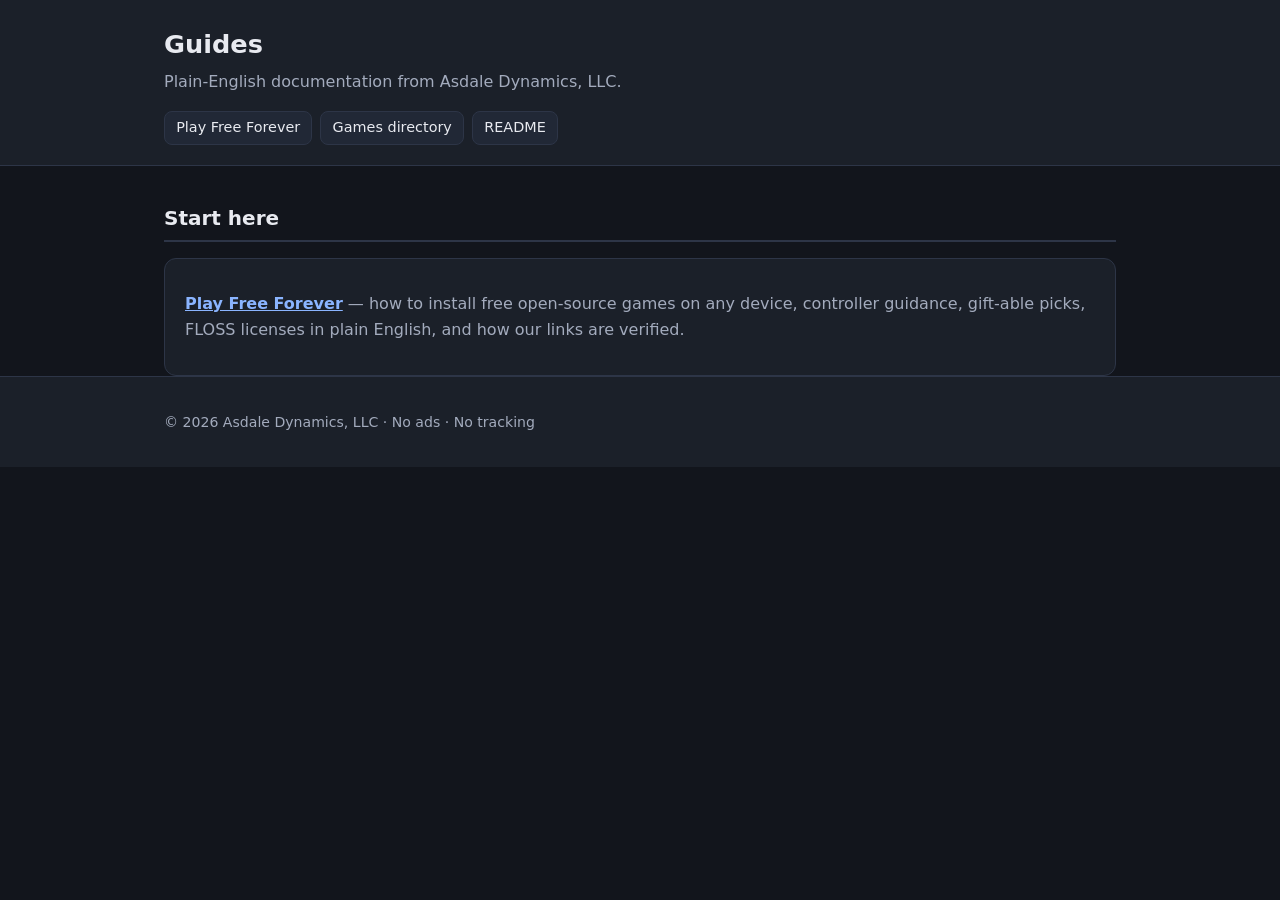
<file: docs/index.html>
<!DOCTYPE html>
<html lang="en">
<head>
<meta charset="utf-8">
<meta name="viewport" content="width=device-width, initial-scale=1">
<title>docs — Free Open-Source Games Directory</title>
<link rel="stylesheet" href="../site/style.css">
</head>
<body>

<header class="site-head">
  <div class="wrap">
    <h1>Guides</h1>
    <p class="tagline">Plain-English documentation from Asdale Dynamics, LLC.</p>
    <nav class="toc">
      <a href="play-free-forever.html">Play Free Forever</a>
      <a href="../site/index.html">Games directory</a>
      <a href="../README.md">README</a>
    </nav>
  </div>
</header>

<main class="wrap">
  <section class="category">
    <h2>Start here</h2>
    <div class="intro">
      <p>
        <strong><a href="play-free-forever.html">Play Free Forever</a></strong> —
        how to install free open-source games on any device, controller
        guidance, gift-able picks, FLOSS licenses in plain English, and how our
        links are verified.
      </p>
    </div>
  </section>
</main>

<footer class="site-foot">
  <div class="wrap"><p>© 2026 Asdale Dynamics, LLC · No ads · No tracking</p></div>
</footer>

</body>
</html>
</file>
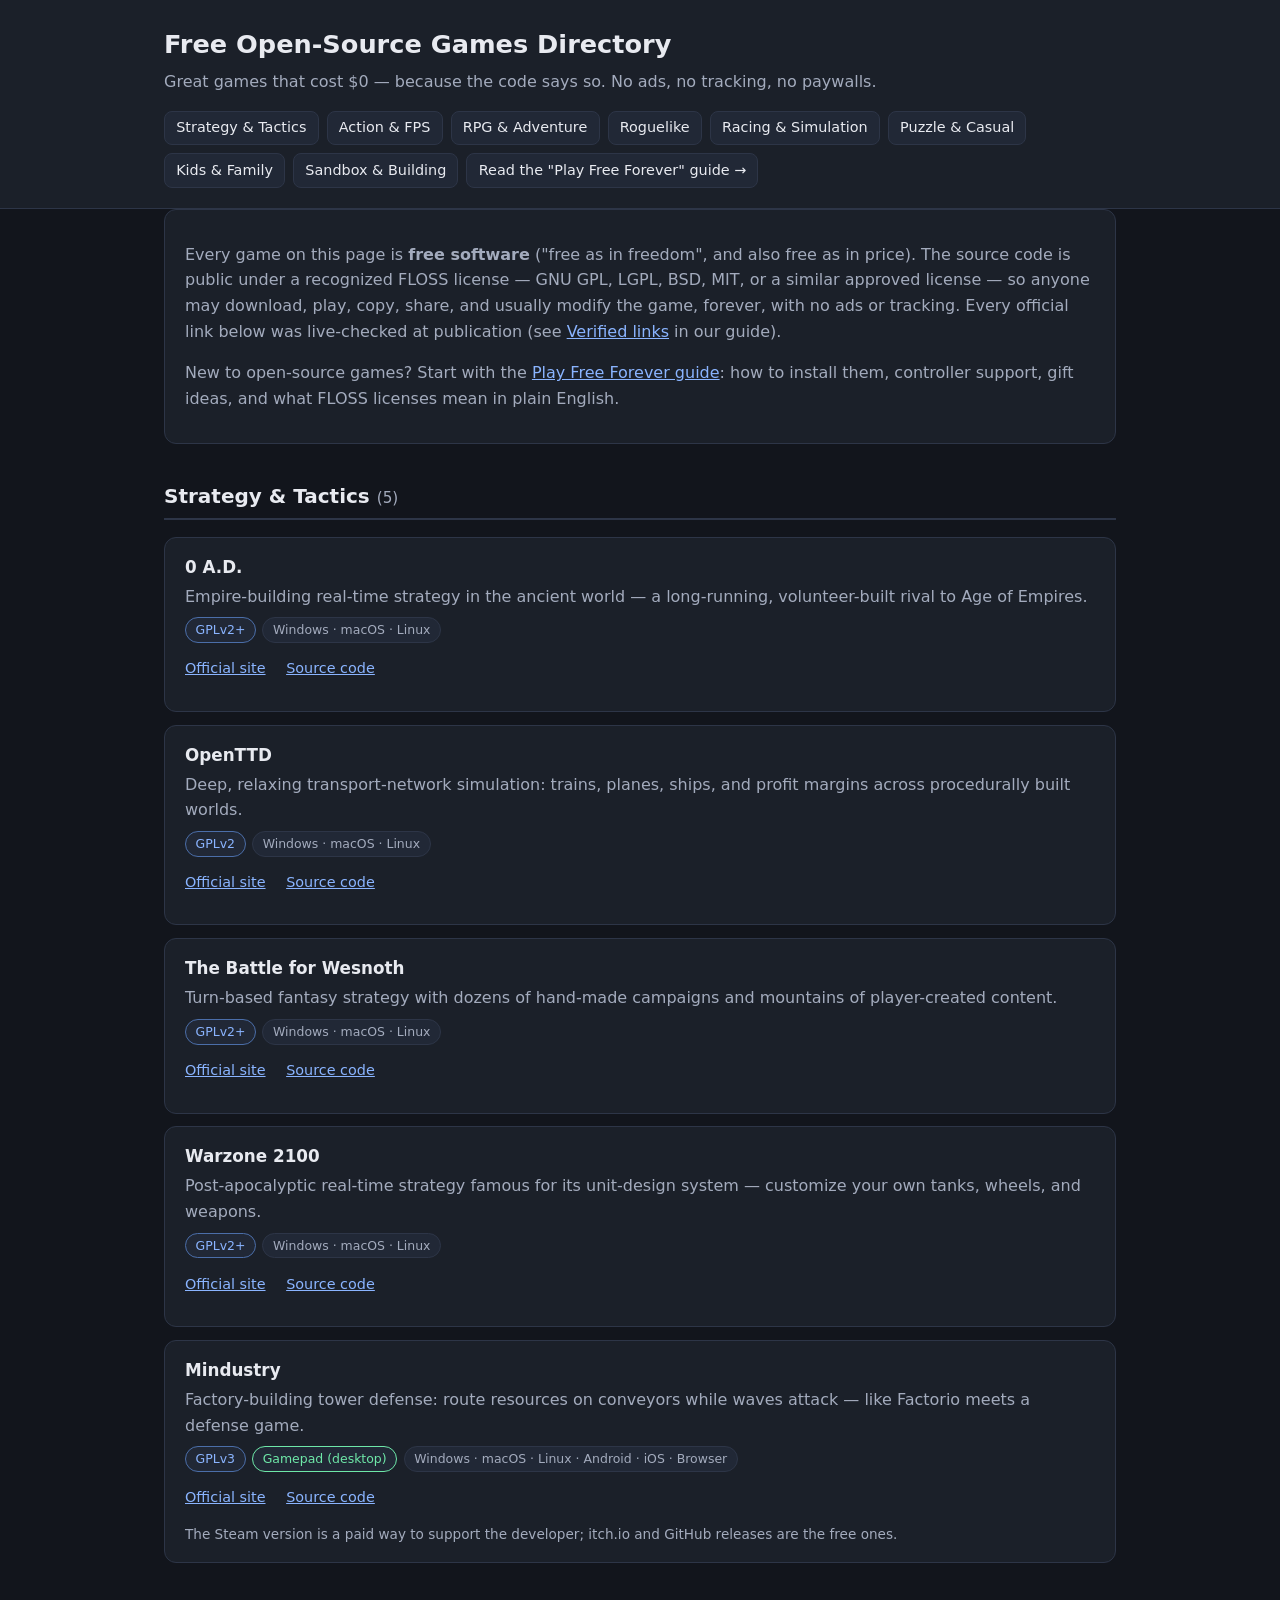
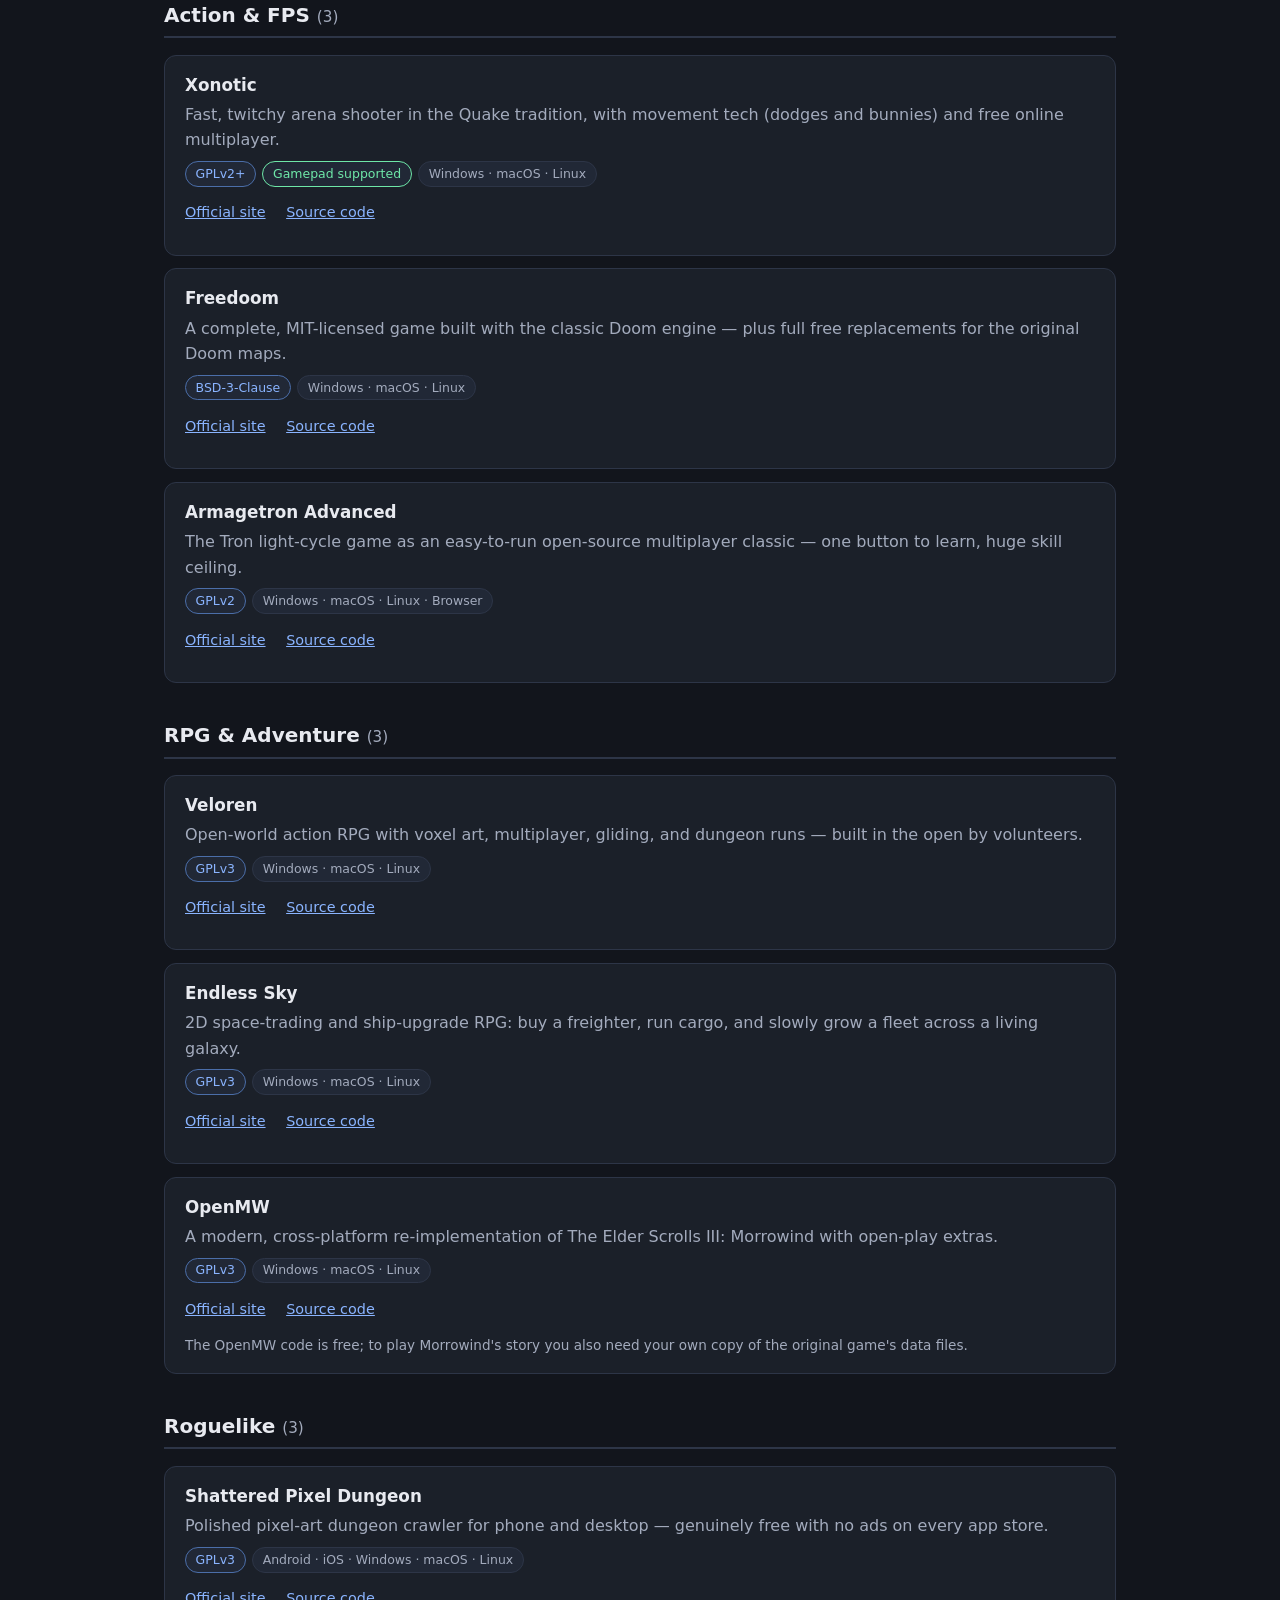
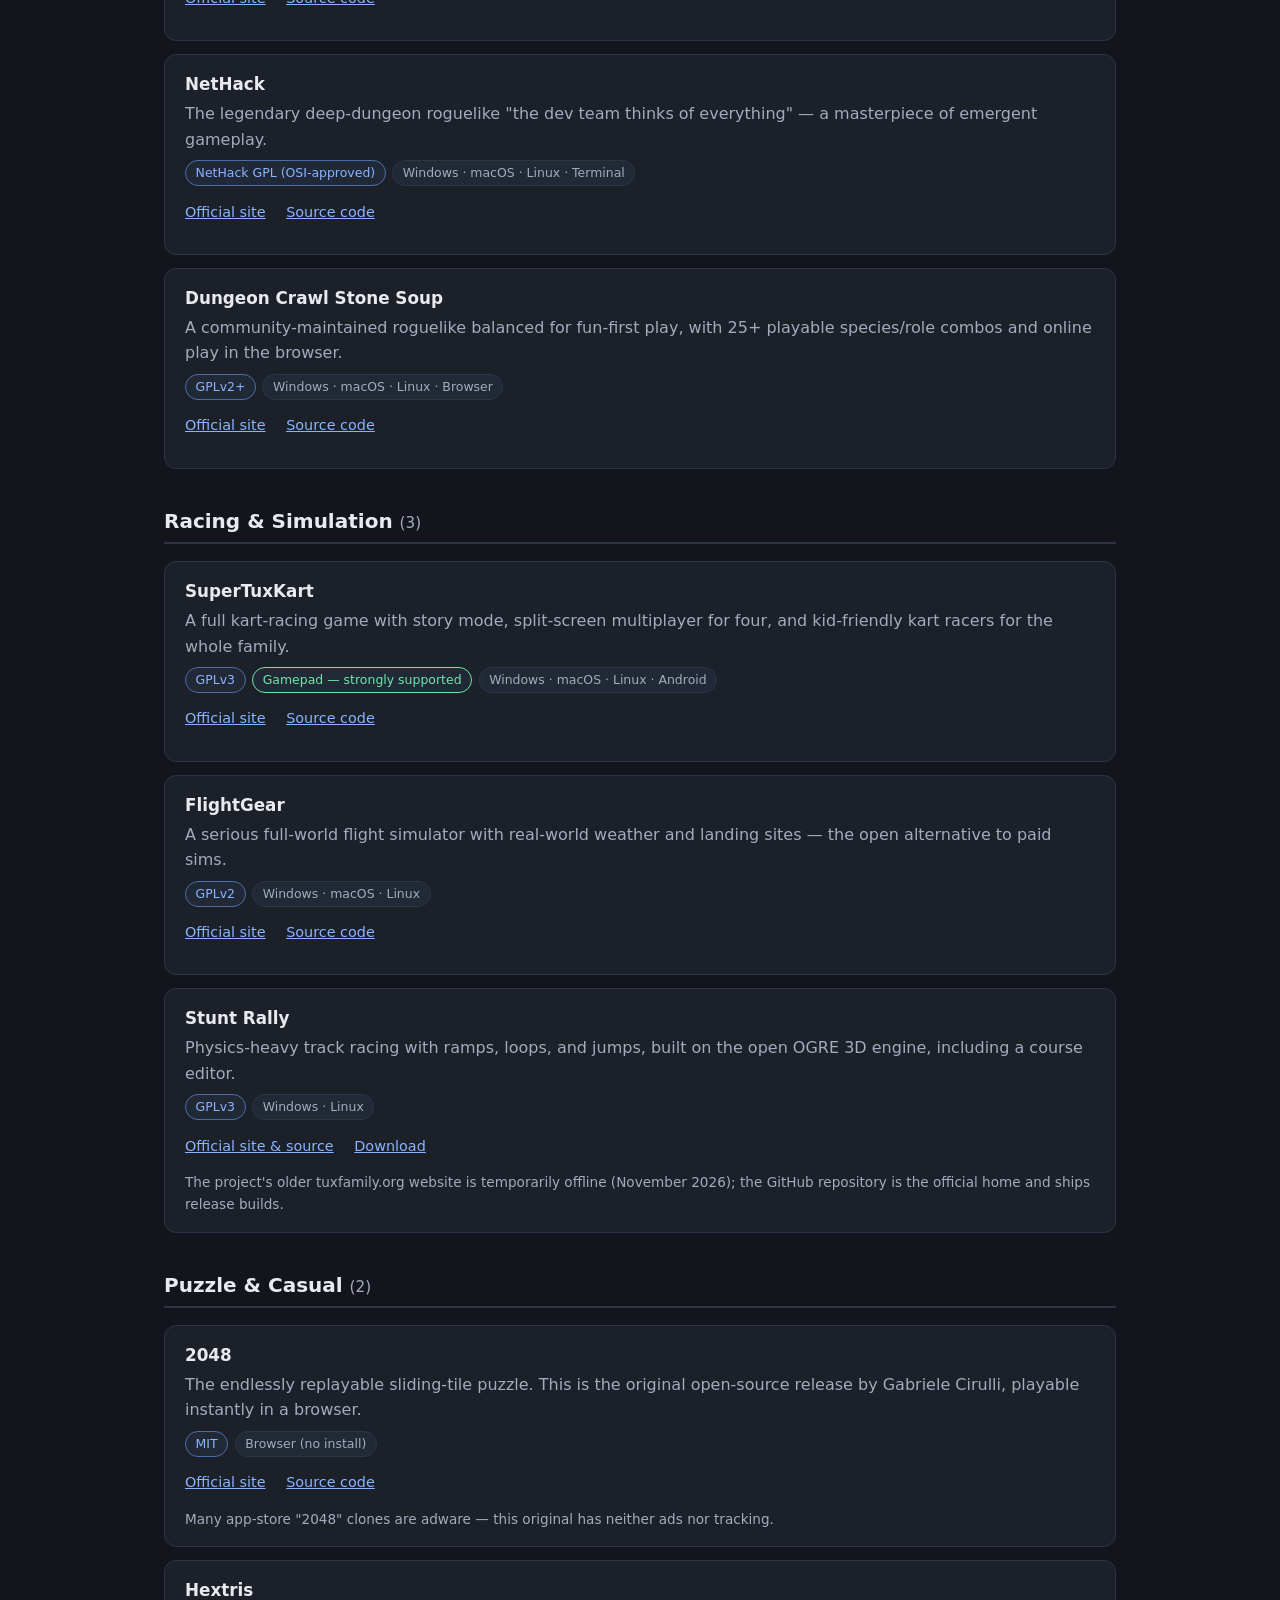
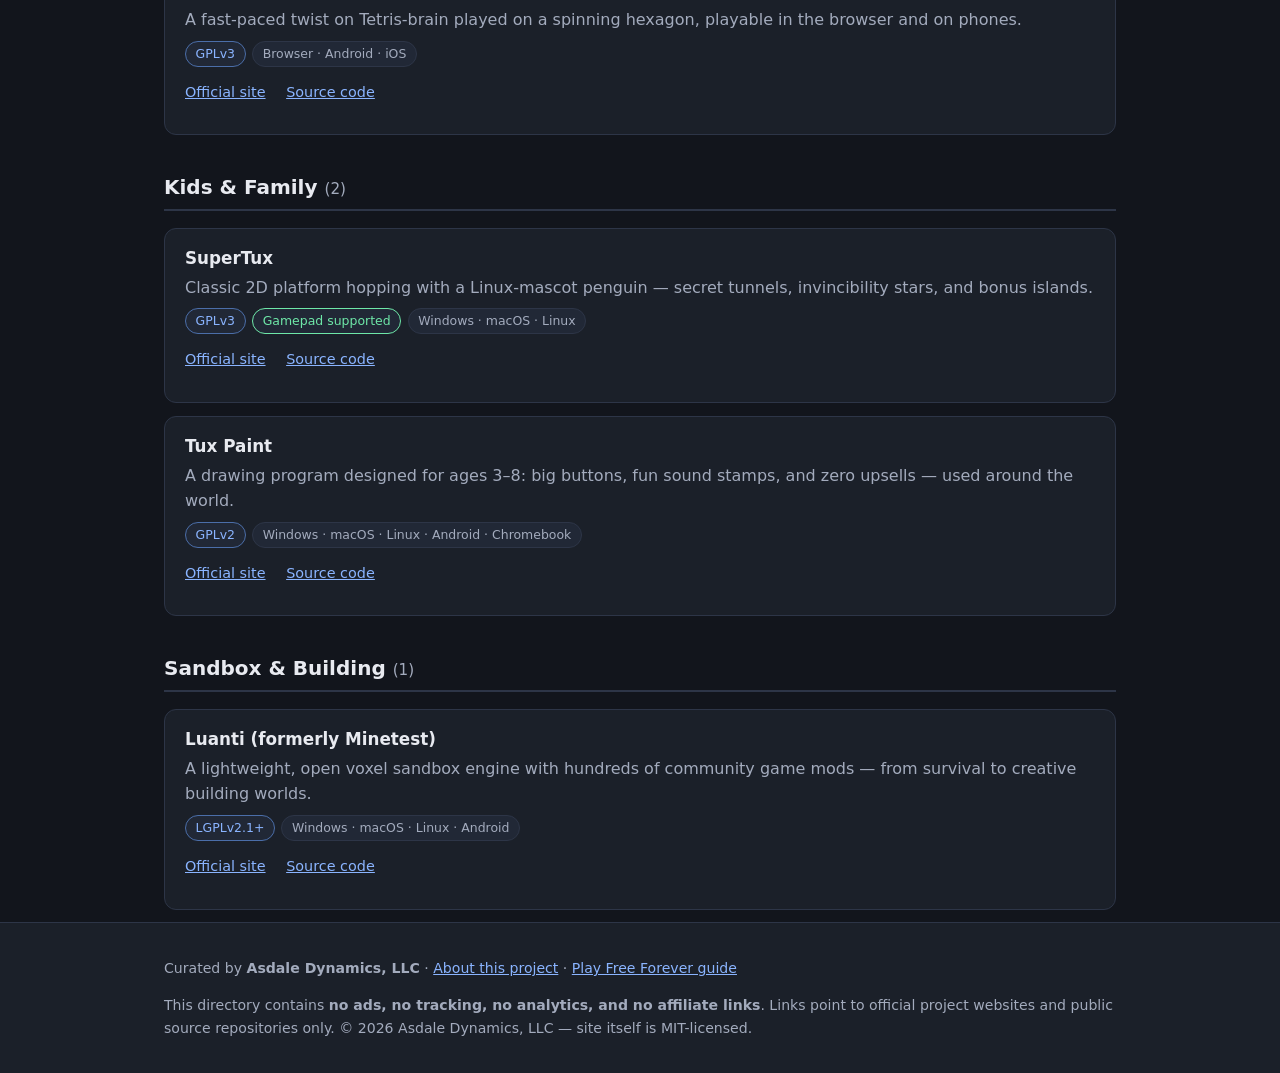
<file: site/index.html>
<!DOCTYPE html>
<html lang="en">
<head>
<meta charset="utf-8">
<meta name="viewport" content="width=device-width, initial-scale=1">
<meta name="description" content="A hand-curated directory of free, open-source (FLOSS) games. No ads, no tracking, no paywalls — just games that are free forever.">
<title>Free Open-Source Games Directory</title>
<link rel="stylesheet" href="style.css">
</head>
<body>

<header class="site-head">
  <div class="wrap">
    <h1>Free Open-Source Games Directory</h1>
    <p class="tagline">Great games that cost $0 — because the code says so. No ads, no tracking, no paywalls.</p>
    <nav class="toc" aria-label="Categories">
      <a href="#strategy">Strategy &amp; Tactics</a>
      <a href="#action">Action &amp; FPS</a>
      <a href="#rpg">RPG &amp; Adventure</a>
      <a href="#roguelike">Roguelike</a>
      <a href="#racing">Racing &amp; Simulation</a>
      <a href="#puzzle">Puzzle &amp; Casual</a>
      <a href="#kids">Kids &amp; Family</a>
      <a href="#sandboxes">Sandbox &amp; Building</a>
      <a href="../docs/play-free-forever.html">Read the "Play Free Forever" guide →</a>
    </nav>
  </div>
</header>

<main class="wrap">

  <div class="intro">
    <p>
      Every game on this page is <strong>free software</strong> ("free as in freedom",
      and also free as in price). The source code is public under a recognized
      FLOSS license — GNU&nbsp;GPL, LGPL, BSD, MIT, or a similar approved license —
      so anyone may download, play, copy, share, and usually modify the game,
      forever, with no ads or tracking. Every official link below was
      live-checked at publication (see
      <a href="../docs/play-free-forever.html#verified">Verified links</a> in
      our guide).
    </p>
    <p>
      New to open-source games? Start with the
      <a href="../docs/play-free-forever.html">Play Free Forever guide</a>:
      how to install them, controller support, gift ideas, and what FLOSS
      licenses mean in plain English.
    </p>
  </div>

  <section class="category" id="strategy">
    <h2>Strategy &amp; Tactics <span class="count">(5)</span></h2>

    <article class="game">
      <h3><a href="https://play0ad.com/">0 A.D.</a></h3>
      <p class="desc">Empire-building real-time strategy in the ancient world — a long-running, volunteer-built rival to Age of Empires.</p>
      <div class="badges">
        <span class="badge license">GPLv2+</span>
        <span class="badge platform">Windows · macOS · Linux</span>
      </div>
      <p class="links"><a href="https://play0ad.com/">Official site</a> <a href="https://gitea.wildfiregames.com/0ad/0ad">Source code</a></p>
    </article>

    <article class="game">
      <h3><a href="https://www.openttd.org/">OpenTTD</a></h3>
      <p class="desc">Deep, relaxing transport-network simulation: trains, planes, ships, and profit margins across procedurally built worlds.</p>
      <div class="badges">
        <span class="badge license">GPLv2</span>
        <span class="badge platform">Windows · macOS · Linux</span>
      </div>
      <p class="links"><a href="https://www.openttd.org/">Official site</a> <a href="https://github.com/OpenTTD/OpenTTD">Source code</a></p>
    </article>

    <article class="game">
      <h3><a href="https://www.wesnoth.org/">The Battle for Wesnoth</a></h3>
      <p class="desc">Turn-based fantasy strategy with dozens of hand-made campaigns and mountains of player-created content.</p>
      <div class="badges">
        <span class="badge license">GPLv2+</span>
        <span class="badge platform">Windows · macOS · Linux</span>
      </div>
      <p class="links"><a href="https://www.wesnoth.org/">Official site</a> <a href="https://github.com/wesnoth/wesnoth">Source code</a></p>
    </article>

    <article class="game">
      <h3><a href="https://wz2100.net/">Warzone 2100</a></h3>
      <p class="desc">Post-apocalyptic real-time strategy famous for its unit-design system — customize your own tanks, wheels, and weapons.</p>
      <div class="badges">
        <span class="badge license">GPLv2+</span>
        <span class="badge platform">Windows · macOS · Linux</span>
      </div>
      <p class="links"><a href="https://wz2100.net/">Official site</a> <a href="https://github.com/Warzone2100/warzone2100">Source code</a></p>
    </article>

    <article class="game">
      <h3><a href="https://mindustrygame.github.io/">Mindustry</a></h3>
      <p class="desc">Factory-building tower defense: route resources on conveyors while waves attack — like Factorio meets a defense game.</p>
      <div class="badges">
        <span class="badge license">GPLv3</span>
        <span class="badge controller">Gamepad (desktop)</span>
        <span class="badge platform">Windows · macOS · Linux · Android · iOS · Browser</span>
      </div>
      <p class="links"><a href="https://mindustrygame.github.io/">Official site</a> <a href="https://github.com/Anuken/Mindustry">Source code</a></p>
      <p class="note">The Steam version is a paid way to support the developer; itch.io and GitHub releases are the free ones.</p>
    </article>
  </section>

  <section class="category" id="action">
    <h2>Action &amp; FPS <span class="count">(3)</span></h2>

    <article class="game">
      <h3><a href="https://xonotic.org/">Xonotic</a></h3>
      <p class="desc">Fast, twitchy arena shooter in the Quake tradition, with movement tech (dodges and bunnies) and free online multiplayer.</p>
      <div class="badges">
        <span class="badge license">GPLv2+</span>
        <span class="badge controller">Gamepad supported</span>
        <span class="badge platform">Windows · macOS · Linux</span>
      </div>
      <p class="links"><a href="https://xonotic.org/">Official site</a> <a href="https://gitlab.com/xonotic/xonotic">Source code</a></p>
    </article>

    <article class="game">
      <h3><a href="https://freedoom.github.io/">Freedoom</a></h3>
      <p class="desc">A complete, MIT-licensed game built with the classic Doom engine — plus full free replacements for the original Doom maps.</p>
      <div class="badges">
        <span class="badge license">BSD-3-Clause</span>
        <span class="badge platform">Windows · macOS · Linux</span>
      </div>
      <p class="links"><a href="https://freedoom.github.io/">Official site</a> <a href="https://github.com/freedoom/freedoom">Source code</a></p>
    </article>

    <article class="game">
      <h3><a href="https://www.armagetronad.org/">Armagetron Advanced</a></h3>
      <p class="desc">The Tron light-cycle game as an easy-to-run open-source multiplayer classic — one button to learn, huge skill ceiling.</p>
      <div class="badges">
        <span class="badge license">GPLv2</span>
        <span class="badge platform">Windows · macOS · Linux · Browser</span>
      </div>
      <p class="links"><a href="https://www.armagetronad.org/">Official site</a> <a href="https://github.com/ArmagetronAd/armagetronad">Source code</a></p>
    </article>
  </section>

  <section class="category" id="rpg">
    <h2>RPG &amp; Adventure <span class="count">(3)</span></h2>

    <article class="game">
      <h3><a href="https://veloren.net/">Veloren</a></h3>
      <p class="desc">Open-world action RPG with voxel art, multiplayer, gliding, and dungeon runs — built in the open by volunteers.</p>
      <div class="badges">
        <span class="badge license">GPLv3</span>
        <span class="badge platform">Windows · macOS · Linux</span>
      </div>
      <p class="links"><a href="https://veloren.net/">Official site</a> <a href="https://gitlab.com/veloren/veloren">Source code</a></p>
    </article>

    <article class="game">
      <h3><a href="https://endless-sky.github.io/">Endless Sky</a></h3>
      <p class="desc">2D space-trading and ship-upgrade RPG: buy a freighter, run cargo, and slowly grow a fleet across a living galaxy.</p>
      <div class="badges">
        <span class="badge license">GPLv3</span>
        <span class="badge platform">Windows · macOS · Linux</span>
      </div>
      <p class="links"><a href="https://endless-sky.github.io/">Official site</a> <a href="https://github.com/endless-sky/endless-sky">Source code</a></p>
    </article>

    <article class="game">
      <h3><a href="https://openmw.org/en/">OpenMW</a></h3>
      <p class="desc">A modern, cross-platform re-implementation of The Elder Scrolls III: Morrowind with open-play extras.</p>
      <div class="badges">
        <span class="badge license">GPLv3</span>
        <span class="badge platform">Windows · macOS · Linux</span>
      </div>
      <p class="links"><a href="https://openmw.org/en/">Official site</a> <a href="https://gitlab.com/OpenMW/openmw">Source code</a></p>
      <p class="note">The OpenMW code is free; to play Morrowind's story you also need your own copy of the original game's data files.</p>
    </article>
  </section>

  <section class="category" id="roguelike">
    <h2>Roguelike <span class="count">(3)</span></h2>

    <article class="game">
      <h3><a href="https://shatteredpixel.com/shatteredpd/">Shattered Pixel Dungeon</a></h3>
      <p class="desc">Polished pixel-art dungeon crawler for phone and desktop — genuinely free with no ads on every app store.</p>
      <div class="badges">
        <span class="badge license">GPLv3</span>
        <span class="badge platform">Android · iOS · Windows · macOS · Linux</span>
      </div>
      <p class="links"><a href="https://shatteredpixel.com/shatteredpd/">Official site</a> <a href="https://github.com/00-Evan/shattered-pixel-dungeon">Source code</a></p>
    </article>

    <article class="game">
      <h3><a href="https://www.nethack.org/">NetHack</a></h3>
      <p class="desc">The legendary deep-dungeon roguelike "the dev team thinks of everything" — a masterpiece of emergent gameplay.</p>
      <div class="badges">
        <span class="badge license">NetHack GPL (OSI-approved)</span>
        <span class="badge platform">Windows · macOS · Linux · Terminal</span>
      </div>
      <p class="links"><a href="https://www.nethack.org/">Official site</a> <a href="https://github.com/NetHack/NetHack">Source code</a></p>
    </article>

    <article class="game">
      <h3><a href="https://crawl.develz.org/">Dungeon Crawl Stone Soup</a></h3>
      <p class="desc">A community-maintained roguelike balanced for fun-first play, with 25+ playable species/role combos and online play in the browser.</p>
      <div class="badges">
        <span class="badge license">GPLv2+</span>
        <span class="badge platform">Windows · macOS · Linux · Browser</span>
      </div>
      <p class="links"><a href="https://crawl.develz.org/">Official site</a> <a href="https://github.com/crawl/crawl">Source code</a></p>
    </article>
  </section>

  <section class="category" id="racing">
    <h2>Racing &amp; Simulation <span class="count">(3)</span></h2>

    <article class="game">
      <h3><a href="https://supertuxkart.net/">SuperTuxKart</a></h3>
      <p class="desc">A full kart-racing game with story mode, split-screen multiplayer for four, and kid-friendly kart racers for the whole family.</p>
      <div class="badges">
        <span class="badge license">GPLv3</span>
        <span class="badge controller">Gamepad — strongly supported</span>
        <span class="badge platform">Windows · macOS · Linux · Android</span>
      </div>
      <p class="links"><a href="https://supertuxkart.net/">Official site</a> <a href="https://github.com/supertuxkart/stk-code">Source code</a></p>
    </article>

    <article class="game">
      <h3><a href="https://www.flightgear.org/">FlightGear</a></h3>
      <p class="desc">A serious full-world flight simulator with real-world weather and landing sites — the open alternative to paid sims.</p>
      <div class="badges">
        <span class="badge license">GPLv2</span>
        <span class="badge platform">Windows · macOS · Linux</span>
      </div>
      <p class="links"><a href="https://www.flightgear.org/">Official site</a> <a href="https://sourceforge.net/p/flightgear/flightgear/ci/next/tree/">Source code</a></p>
    </article>

    <article class="game">
      <h3><a href="https://github.com/stuntrally/stuntrally">Stunt Rally</a></h3>
      <p class="desc">Physics-heavy track racing with ramps, loops, and jumps, built on the open OGRE 3D engine, including a course editor.</p>
      <div class="badges">
        <span class="badge license">GPLv3</span>
        <span class="badge platform">Windows · Linux</span>
      </div>
      <p class="links"><a href="https://github.com/stuntrally/stuntrally">Official site &amp; source</a> <a href="https://github.com/stuntrally/stuntrally/releases">Download</a></p>
      <p class="note">The project's older tuxfamily.org website is temporarily offline (November 2026); the GitHub repository is the official home and ships release builds.</p>
    </article>
  </section>

  <section class="category" id="puzzle">
    <h2>Puzzle &amp; Casual <span class="count">(2)</span></h2>

    <article class="game">
      <h3><a href="https://play2048.co/">2048</a></h3>
      <p class="desc">The endlessly replayable sliding-tile puzzle. This is the original open-source release by Gabriele Cirulli, playable instantly in a browser.</p>
      <div class="badges">
        <span class="badge license">MIT</span>
        <span class="badge platform">Browser (no install)</span>
      </div>
      <p class="links"><a href="https://play2048.co/">Official site</a> <a href="https://github.com/gabrielecirulli/2048">Source code</a></p>
      <p class="note">Many app-store "2048" clones are adware — this original has neither ads nor tracking.</p>
    </article>

    <article class="game">
      <h3><a href="https://hextris.github.io/">Hextris</a></h3>
      <p class="desc">A fast-paced twist on Tetris-brain played on a spinning hexagon, playable in the browser and on phones.</p>
      <div class="badges">
        <span class="badge license">GPLv3</span>
        <span class="badge platform">Browser · Android · iOS</span>
      </div>
      <p class="links"><a href="https://hextris.github.io/">Official site</a> <a href="https://github.com/Hextris/hextris">Source code</a></p>
    </article>
  </section>

  <section class="category" id="kids">
    <h2>Kids &amp; Family <span class="count">(2)</span></h2>

    <article class="game">
      <h3><a href="https://www.supertux.org/">SuperTux</a></h3>
      <p class="desc">Classic 2D platform hopping with a Linux-mascot penguin — secret tunnels, invincibility stars, and bonus islands.</p>
      <div class="badges">
        <span class="badge license">GPLv3</span>
        <span class="badge controller">Gamepad supported</span>
        <span class="badge platform">Windows · macOS · Linux</span>
      </div>
      <p class="links"><a href="https://www.supertux.org/">Official site</a> <a href="https://github.com/SuperTux/supertux">Source code</a></p>
    </article>

    <article class="game">
      <h3><a href="https://www.tuxpaint.org/">Tux Paint</a></h3>
      <p class="desc">A drawing program designed for ages 3–8: big buttons, fun sound stamps, and zero upsells — used around the world.</p>
      <div class="badges">
        <span class="badge license">GPLv2</span>
        <span class="badge platform">Windows · macOS · Linux · Android · Chromebook</span>
      </div>
      <p class="links"><a href="https://www.tuxpaint.org/">Official site</a> <a href="https://sourceforge.net/p/tuxpaint/code/ci/master/tree/">Source code</a></p>
    </article>
  </section>

  <section class="category" id="sandboxes">
    <h2>Sandbox &amp; Building <span class="count">(1)</span></h2>

    <article class="game">
      <h3><a href="https://www.luanti.org/">Luanti (formerly Minetest)</a></h3>
      <p class="desc">A lightweight, open voxel sandbox engine with hundreds of community game mods — from survival to creative building worlds.</p>
      <div class="badges">
        <span class="badge license">LGPLv2.1+</span>
        <span class="badge platform">Windows · macOS · Linux · Android</span>
      </div>
      <p class="links"><a href="https://www.luanti.org/">Official site</a> <a href="https://github.com/luanti-org/luanti">Source code</a></p>
    </article>
  </section>

</main>

<footer class="site-foot">
  <div class="wrap">
    <p>
      Curated by <strong>Asdale Dynamics, LLC</strong> ·
      <a href="../README.md">About this project</a> ·
      <a href="../docs/play-free-forever.html">Play Free Forever guide</a>
    </p>
    <p>
      This directory contains <strong>no ads, no tracking, no analytics, and no affiliate links</strong>.
      Links point to official project websites and public source repositories only.
      © 2026 Asdale Dynamics, LLC — site itself is MIT-licensed.
    </p>
  </div>
</footer>

</body>
</html>
</file>
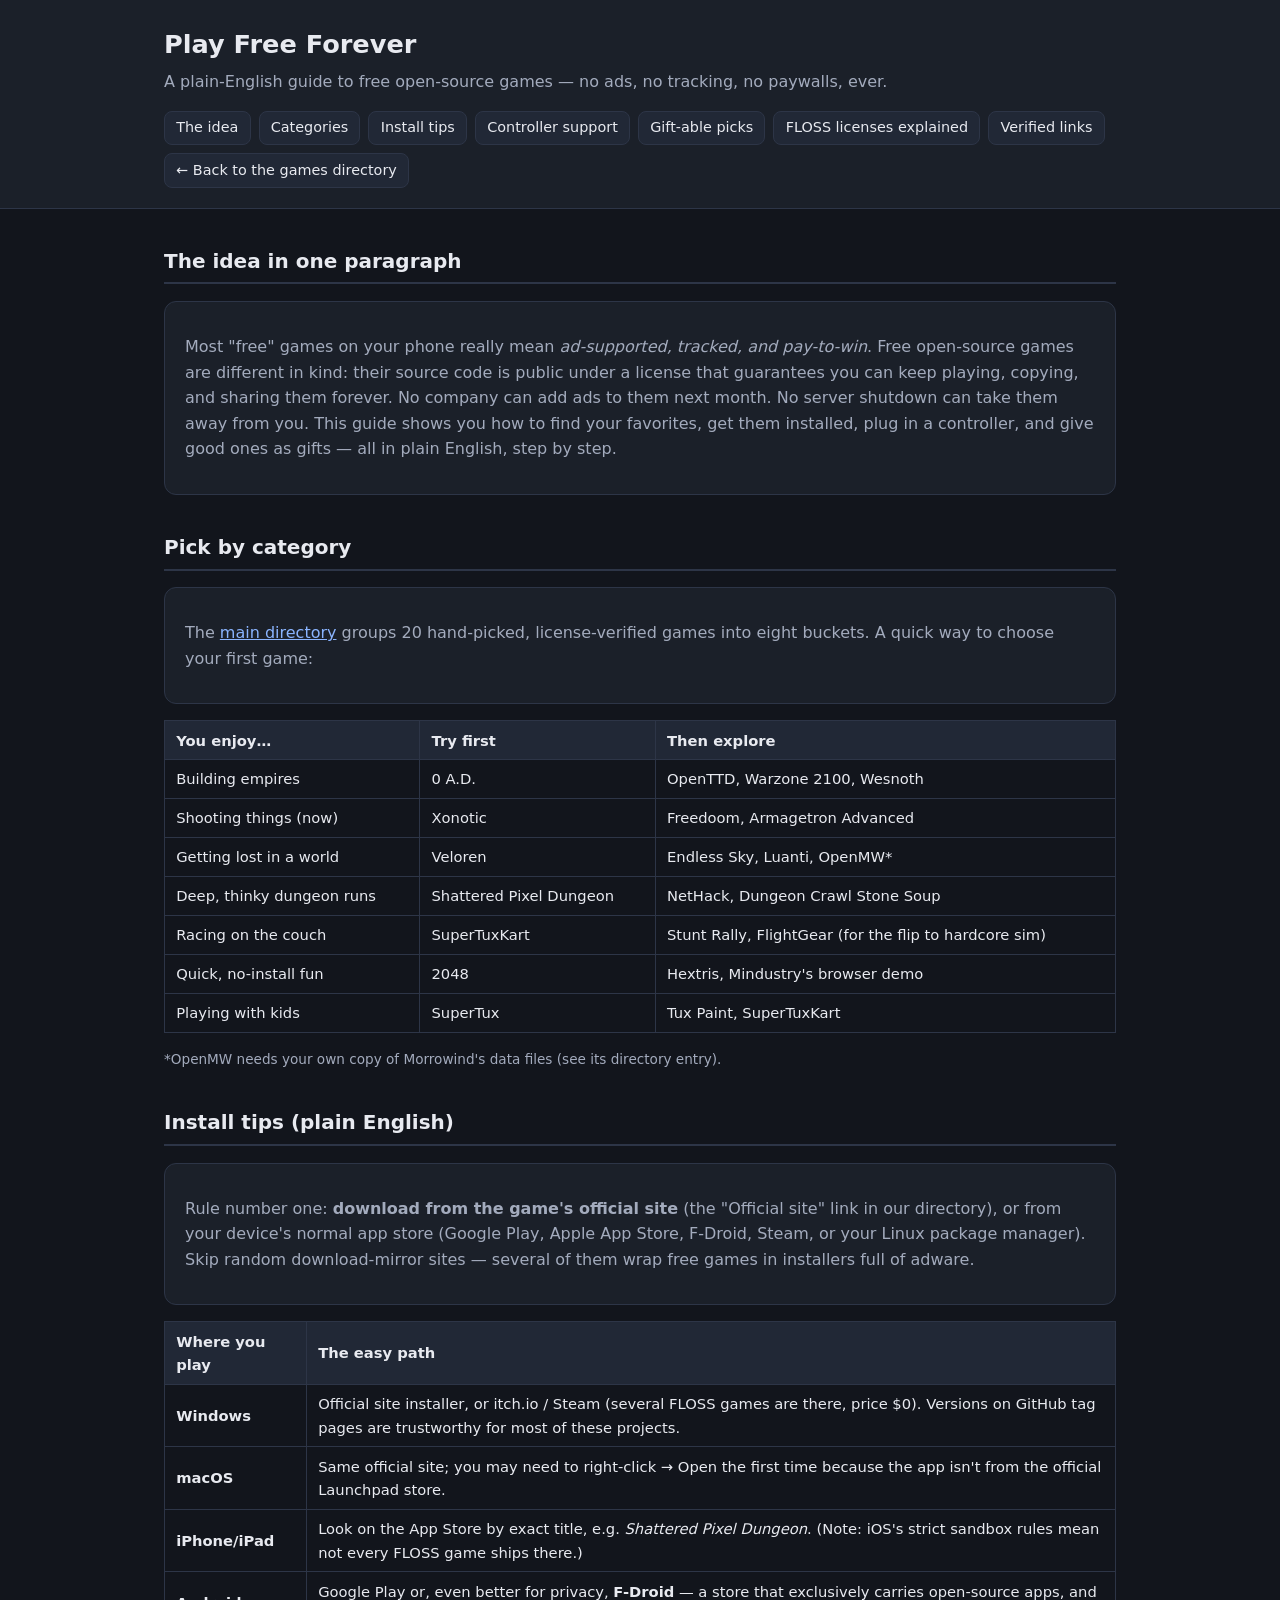
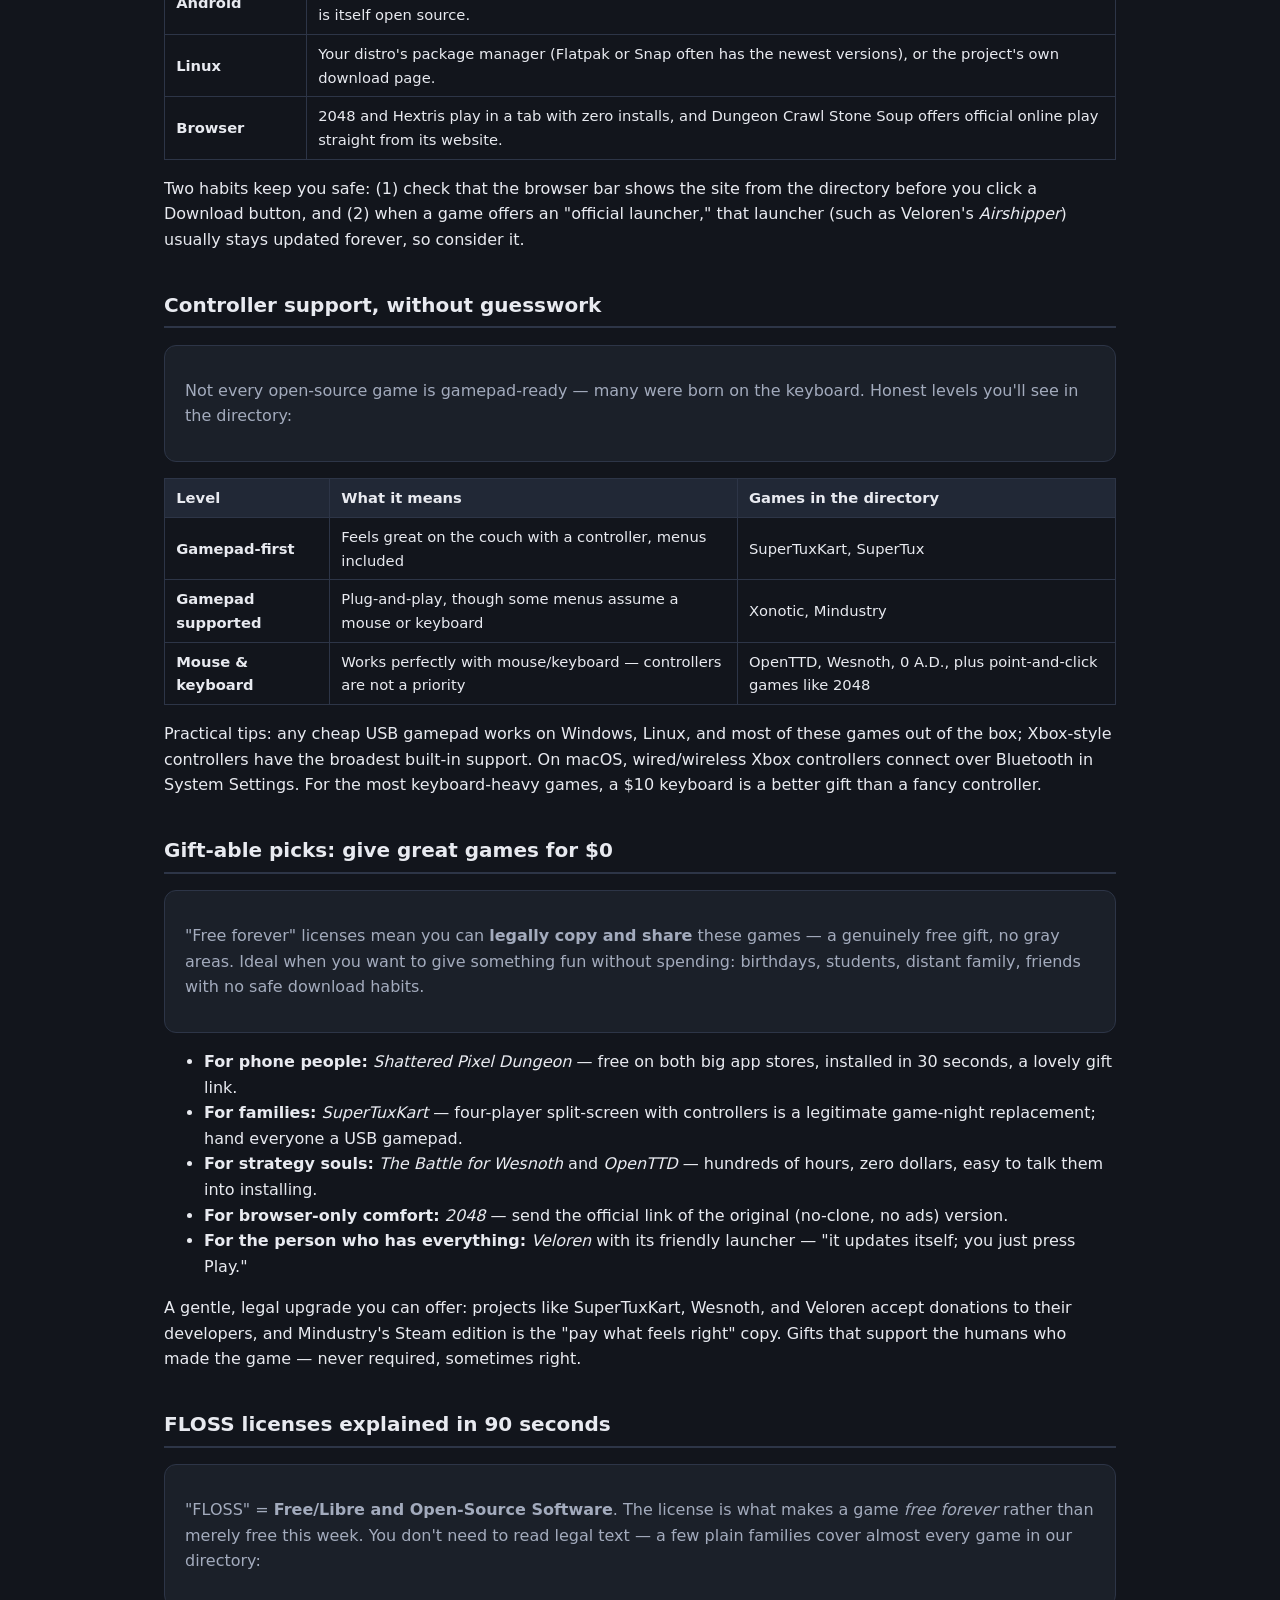
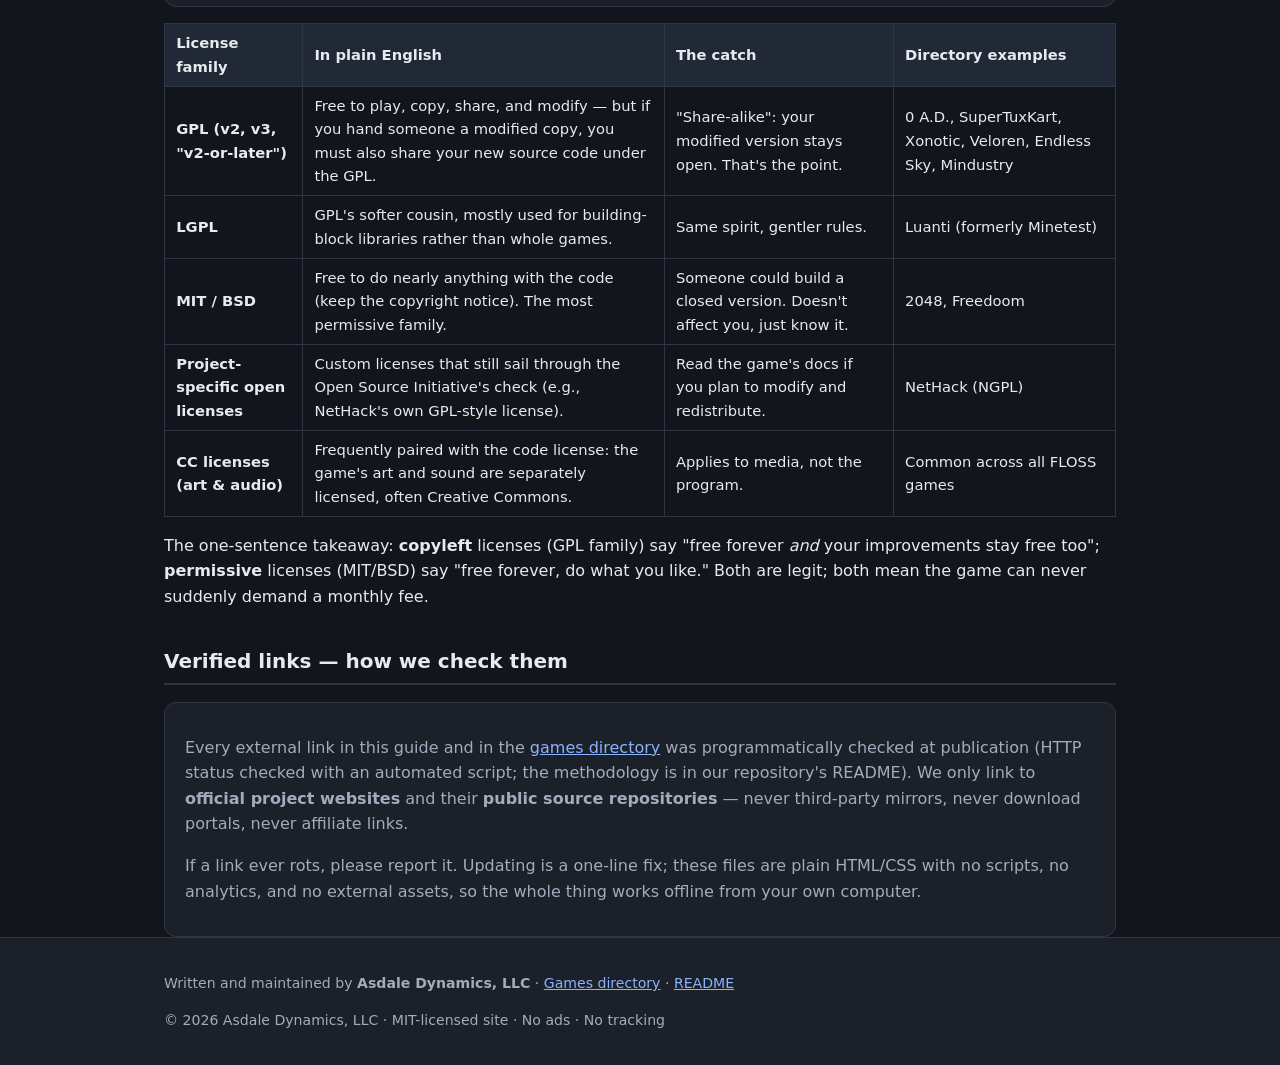
<file: docs/play-free-forever.html>
<!DOCTYPE html>
<html lang="en">
<head>
<meta charset="utf-8">
<meta name="viewport" content="width=device-width, initial-scale=1">
<meta name="description" content="Play Free Forever — a plain-English guide to free open-source games: categories, install tips, controller support, gift-able picks, FLOSS licenses explained, and verified links.">
<title>Play Free Forever — a guide to free open-source games</title>
<link rel="stylesheet" href="../site/style.css">
</head>
<body>

<header class="site-head">
  <div class="wrap">
    <h1>Play Free Forever</h1>
    <p class="tagline">A plain-English guide to free open-source games — no ads, no tracking, no paywalls, ever.</p>
    <nav class="toc" aria-label="Guide sections">
      <a href="#idea">The idea</a>
      <a href="#categories">Categories</a>
      <a href="#install">Install tips</a>
      <a href="#controllers">Controller support</a>
      <a href="#gift">Gift-able picks</a>
      <a href="#licenses">FLOSS licenses explained</a>
      <a href="#verified">Verified links</a>
      <a href="../site/index.html">← Back to the games directory</a>
    </nav>
  </div>
</header>

<main class="wrap">

  <section class="category" id="idea">
    <h2>The idea in one paragraph</h2>
    <div class="intro">
      <p>
        Most "free" games on your phone really mean <em>ad-supported, tracked, and
        pay-to-win</em>. Free open-source games are different in kind: their
        source code is public under a license that guarantees you can keep
        playing, copying, and sharing them forever. No company can add ads to
        them next month. No server shutdown can take them away from you. This
        guide shows you how to find your favorites, get them installed, plug in
        a controller, and give good ones as gifts — all in plain English,
        step by step.
      </p>
    </div>
  </section>

  <section class="category" id="categories">
    <h2>Pick by category</h2>
    <div class="intro">
      <p>The <a href="../site/index.html">main directory</a> groups 20
      hand-picked, license-verified games into eight buckets. A quick way to
      choose your first game:</p>
    </div>
    <table class="plain">
      <thead>
        <tr><th>You enjoy&#8230;</th><th>Try first</th><th>Then explore</th></tr>
      </thead>
      <tbody>
        <tr><td>Building empires</td><td>0 A.D.</td><td>OpenTTD, Warzone 2100, Wesnoth</td></tr>
        <tr><td>Shooting things (now)</td><td>Xonotic</td><td>Freedoom, Armagetron Advanced</td></tr>
        <tr><td>Getting lost in a world</td><td>Veloren</td><td>Endless Sky, Luanti, OpenMW*</td></tr>
        <tr><td>Deep, thinky dungeon runs</td><td>Shattered Pixel Dungeon</td><td>NetHack, Dungeon Crawl Stone Soup</td></tr>
        <tr><td>Racing on the couch</td><td>SuperTuxKart</td><td>Stunt Rally, FlightGear (for the flip to hardcore sim)</td></tr>
        <tr><td>Quick, no-install fun</td><td>2048</td><td>Hextris, Mindustry's browser demo</td></tr>
        <tr><td>Playing with kids</td><td>SuperTux</td><td>Tux Paint, SuperTuxKart</td></tr>
      </tbody>
    </table>
    <p class="note">*OpenMW needs your own copy of Morrowind's data files (see its directory entry).</p>
  </section>

  <section class="category" id="install">
    <h2>Install tips (plain English)</h2>
    <div class="intro">
      <p>Rule number one: <strong>download from the game's official site</strong>
      (the "Official site" link in our directory), or from your device's normal
      app store (Google Play, Apple App Store, F-Droid, Steam, or your Linux
      package manager). Skip random download-mirror sites — several of them wrap
      free games in installers full of adware.</p>
    </div>
      <table class="plain">
        <thead>
          <tr><th>Where you play</th><th>The easy path</th></tr>
        </thead>
        <tbody>
          <tr><td><strong>Windows</strong></td><td>Official site installer, or itch.io / Steam (several FLOSS games are there, price $0). Versions on GitHub tag pages are trustworthy for most of these projects.</td></tr>
          <tr><td><strong>macOS</strong></td><td>Same official site; you may need to right-click → Open the first time because the app isn't from the official Launchpad store.</td></tr>
          <tr><td><strong>iPhone/iPad</strong></td><td>Look on the App Store by exact title, e.g. <em>Shattered Pixel Dungeon</em>. (Note: iOS's strict sandbox rules mean not every FLOSS game ships there.)</td></tr>
          <tr><td><strong>Android</strong></td><td>Google Play or, even better for privacy, <strong>F-Droid</strong> — a store that exclusively carries open-source apps, and is itself open source.</td></tr>
          <tr><td><strong>Linux</strong></td><td>Your distro's package manager (Flatpak or Snap often has the newest versions), or the project's own download page.</td></tr>
          <tr><td><strong>Browser</strong></td><td>2048 and Hextris play in a tab with zero installs, and Dungeon Crawl Stone Soup offers official online play straight from its website.</td></tr>
        </tbody>
      </table>
    <p>
      Two habits keep you safe: (1) check that the browser bar shows the site
      from the directory before you click a Download button, and (2) when a game
      offers an "official launcher," that launcher (such as Veloren's
      <em>Airshipper</em>) usually stays updated forever, so consider it.
    </p>
  </section>

  <section class="category" id="controllers">
    <h2>Controller support, without guesswork</h2>
    <div class="intro">
      <p>
        Not every open-source game is gamepad-ready — many were born on the
        keyboard. Honest levels you'll see in the directory:
      </p>
    </div>
    <table class="plain">
      <thead>
        <tr><th>Level</th><th>What it means</th><th>Games in the directory</th></tr>
      </thead>
      <tbody>
        <tr><td><strong>Gamepad-first</strong></td><td>Feels great on the couch with a controller, menus included</td><td>SuperTuxKart, SuperTux</td></tr>
        <tr><td><strong>Gamepad supported</strong></td><td>Plug-and-play, though some menus assume a mouse or keyboard</td><td>Xonotic, Mindustry</td></tr>
        <tr><td><strong>Mouse &amp; keyboard</strong></td><td>Works perfectly with mouse/keyboard — controllers are not a priority</td><td>OpenTTD, Wesnoth, 0 A.D., plus point-and-click games like 2048</td></tr>
      </tbody>
    </table>
    <p>
      Practical tips: any cheap USB gamepad works on Windows, Linux, and most of
      these games out of the box; Xbox-style controllers have the broadest
      built-in support. On macOS, wired/wireless Xbox controllers connect over
      Bluetooth in System Settings. For the most keyboard-heavy games, a
      $10 keyboard is a better gift than a fancy controller.
    </p>
  </section>

  <section class="category" id="gift">
    <h2>Gift-able picks: give great games for $0</h2>
    <div class="intro">
      <p>"Free forever" licenses mean you can <strong>legally copy and share</strong>
      these games — a genuinely free gift, no gray areas. Ideal when you want
      to give something fun without spending: birthdays, students, distant
      family, friends with no safe download habits.</p>
    </div>
    <ul>
      <li><strong>For phone people:</strong> <em>Shattered Pixel Dungeon</em> — free on both big app stores, installed in 30 seconds, a lovely gift link.</li>
      <li><strong>For families:</strong> <em>SuperTuxKart</em> — four-player split-screen with controllers is a legitimate game-night replacement; hand everyone a USB gamepad.</li>
      <li><strong>For strategy souls:</strong> <em>The Battle for Wesnoth</em> and <em>OpenTTD</em> — hundreds of hours, zero dollars, easy to talk them into installing.</li>
      <li><strong>For browser-only comfort:</strong> <em>2048</em> — send the official link of the original (no-clone, no ads) version.</li>
      <li><strong>For the person who has everything:</strong> <em>Veloren</em> with its friendly launcher — "it updates itself; you just press Play."</li>
    </ul>
    <p>
      A gentle, legal upgrade you can offer: projects like SuperTuxKart, Wesnoth,
      and Veloren accept donations to their developers, and Mindustry's Steam
      edition is the "pay what feels right" copy. Gifts that support the humans
      who made the game — never required, sometimes right.
    </p>
  </section>

  <section class="category" id="licenses">
    <h2>FLOSS licenses explained in 90 seconds</h2>
    <div class="intro">
      <p>
        "FLOSS" = <strong>Free/Libre and Open-Source Software</strong>. The
        license is what makes a game <em>free forever</em> rather than merely
        free this week. You don't need to read legal text — a few plain families
        cover almost every game in our directory:
      </p>
    </div>
    <table class="plain">
      <thead>
        <tr><th>License family</th><th>In plain English</th><th>The catch</th><th>Directory examples</th></tr>
      </thead>
      <tbody>
        <tr>
          <td><strong>GPL (v2, v3, "v2-or-later")</strong></td>
          <td>Free to play, copy, share, and modify — but if you hand someone a modified copy, you must also share your new source code under the GPL.</td>
          <td>"Share-alike": your modified version stays open. That's the point.</td>
          <td>0 A.D., SuperTuxKart, Xonotic, Veloren, Endless Sky, Mindustry</td>
        </tr>
        <tr>
          <td><strong>LGPL</strong></td>
          <td>GPL's softer cousin, mostly used for building-block libraries rather than whole games.</td>
          <td>Same spirit, gentler rules.</td>
          <td>Luanti (formerly Minetest)</td>
        </tr>
        <tr>
          <td><strong>MIT / BSD</strong></td>
          <td>Free to do nearly anything with the code (keep the copyright notice). The most permissive family.</td>
          <td>Someone could build a closed version. Doesn't affect you, just know it.</td>
          <td>2048, Freedoom</td>
        </tr>
        <tr>
          <td><strong>Project-specific open licenses</strong></td>
          <td>Custom licenses that still sail through the Open Source Initiative's check (e.g., NetHack's own GPL-style license).</td>
          <td>Read the game's docs if you plan to modify and redistribute.</td>
          <td>NetHack (NGPL)</td>
        </tr>
        <tr>
          <td><strong>CC licenses (art &amp; audio)</strong></td>
          <td>Frequently paired with the code license: the game's art and sound are separately licensed, often Creative Commons.</td>
          <td>Applies to media, not the program.</td>
          <td>Common across all FLOSS games</td>
        </tr>
      </tbody>
    </table>
    <p>
      The one-sentence takeaway: <strong>copyleft</strong> licenses (GPL family)
      say "free forever <em>and</em> your improvements stay free too";
      <strong>permissive</strong> licenses (MIT/BSD) say "free forever, do what
      you like." Both are legit; both mean the game can never suddenly demand a
      monthly fee.
    </p>
  </section>

  <section class="category" id="verified">
    <h2>Verified links — how we check them</h2>
    <div class="intro">
      <p>
        Every external link in this guide and in the
        <a href="../site/index.html">games directory</a> was programmatically
        checked at publication (HTTP status checked with an automated script;
        the methodology is in our repository's README). We only link to
        <strong>official project websites</strong> and their
        <strong>public source repositories</strong> — never third-party mirrors,
        never download portals, never affiliate links.
      </p>
      <p>
        If a link ever rots, please report it. Updating is a one-line fix; these
        files are plain HTML/CSS with no scripts, no analytics, and no external
        assets, so the whole thing works offline from your own computer.
      </p>
    </div>
  </section>

</main>

<footer class="site-foot">
  <div class="wrap">
    <p>
      Written and maintained by <strong>Asdale Dynamics, LLC</strong> ·
      <a href="../site/index.html">Games directory</a> ·
      <a href="../README.md">README</a>
    </p>
    <p>© 2026 Asdale Dynamics, LLC · MIT-licensed site · No ads · No tracking</p>
  </div>
</footer>

</body>
</html>
</file>
<file: site/style.css>
/* Free Open-Source Games Directory
   Copyright (c) 2026 Asdale Dynamics, LLC
   MIT licensed. No ads, no tracking, no analytics, no external assets. */

:root {
  --bg: #12151c;
  --panel: #1b2029;
  --panel-2: #212836;
  --text: #e8eaf0;
  --muted: #a3abbd;
  --accent: #6ee7a8;
  --accent-2: #8ab4ff;
  --border: #2d3547;
}

* { box-sizing: border-box; }

html { scroll-behavior: smooth; }

body {
  margin: 0;
  font-family: system-ui, -apple-system, "Segoe UI", Roboto, sans-serif;
  background: var(--bg);
  color: var(--text);
  line-height: 1.6;
}

a { color: var(--accent-2); }
a:hover { color: var(--accent); }

.wrap { max-width: 62rem; margin: 0 auto; padding: 0 1.25rem; }

header.site-head {
  border-bottom: 1px solid var(--border);
  background: var(--panel);
  padding: 1.5rem 0 1.25rem;
}

header.site-head h1 { margin: 0 0 .25rem; font-size: 1.6rem; }
header.site-head .tagline { color: var(--muted); margin: 0; }

nav.toc {
  margin-top: 1rem;
  display: flex;
  flex-wrap: wrap;
  gap: .5rem;
}

nav.toc a, .btn {
  display: inline-block;
  background: var(--panel-2);
  border: 1px solid var(--border);
  color: var(--text);
  border-radius: .5rem;
  padding: .3rem .7rem;
  text-decoration: none;
  font-size: .9rem;
}

nav.toc a:hover, .btn:hover { border-color: var(--accent); color: var(--accent); }

main { padding: 1.5rem 0 2rem; }

.intro {
  background: var(--panel);
  border: 1px solid var(--border);
  border-radius: .75rem;
  padding: 1rem 1.25rem;
  color: var(--muted);
}

section.category { margin-top: 2.25rem; }
section.category h2 {
  font-size: 1.25rem;
  border-bottom: 2px solid var(--border);
  padding-bottom: .35rem;
}
section.category h2 .count { color: var(--muted); font-weight: normal; font-size: .95rem; }

.game {
  background: var(--panel);
  border: 1px solid var(--border);
  border-radius: .75rem;
  padding: 1rem 1.25rem;
  margin: .8rem 0;
}

.game h3 { margin: 0 0 .2rem; font-size: 1.05rem; }
.game h3 a { color: var(--text); text-decoration: none; }
.game h3 a:hover { color: var(--accent); }
.game p.desc { margin: .2rem 0 .5rem; color: var(--muted); }

.badges { display: flex; flex-wrap: wrap; gap: .4rem; margin-bottom: .5rem; }

.badge {
  font-size: .78rem;
  border-radius: 999px;
  padding: .12rem .6rem;
  border: 1px solid var(--border);
  background: var(--panel-2);
  color: var(--text);
}
.badge.license { border-color: #4b6ea9; color: var(--accent-2); }
.badge.controller { border-color: var(--accent); color: var(--accent); }
.badge.controller.partial { color: #e6b566; border-color: #e6b566; }
.badge.platform { color: var(--muted); }

.links { font-size: .9rem; }
.links a { margin-right: 1rem; }

.note { font-size: .85rem; color: var(--muted); margin: .4rem 0 0; }

table.plain { width: 100%; border-collapse: collapse; margin: 1rem 0; }
table.plain th, table.plain td {
  border: 1px solid var(--border);
  padding: .45rem .7rem;
  text-align: left;
  font-size: .92rem;
}
table.plain th { background: var(--panel-2); }

footer.site-foot {
  border-top: 1px solid var(--border);
  background: var(--panel);
  color: var(--muted);
  font-size: .88rem;
  padding: 1.25rem 0;
}
</file>
